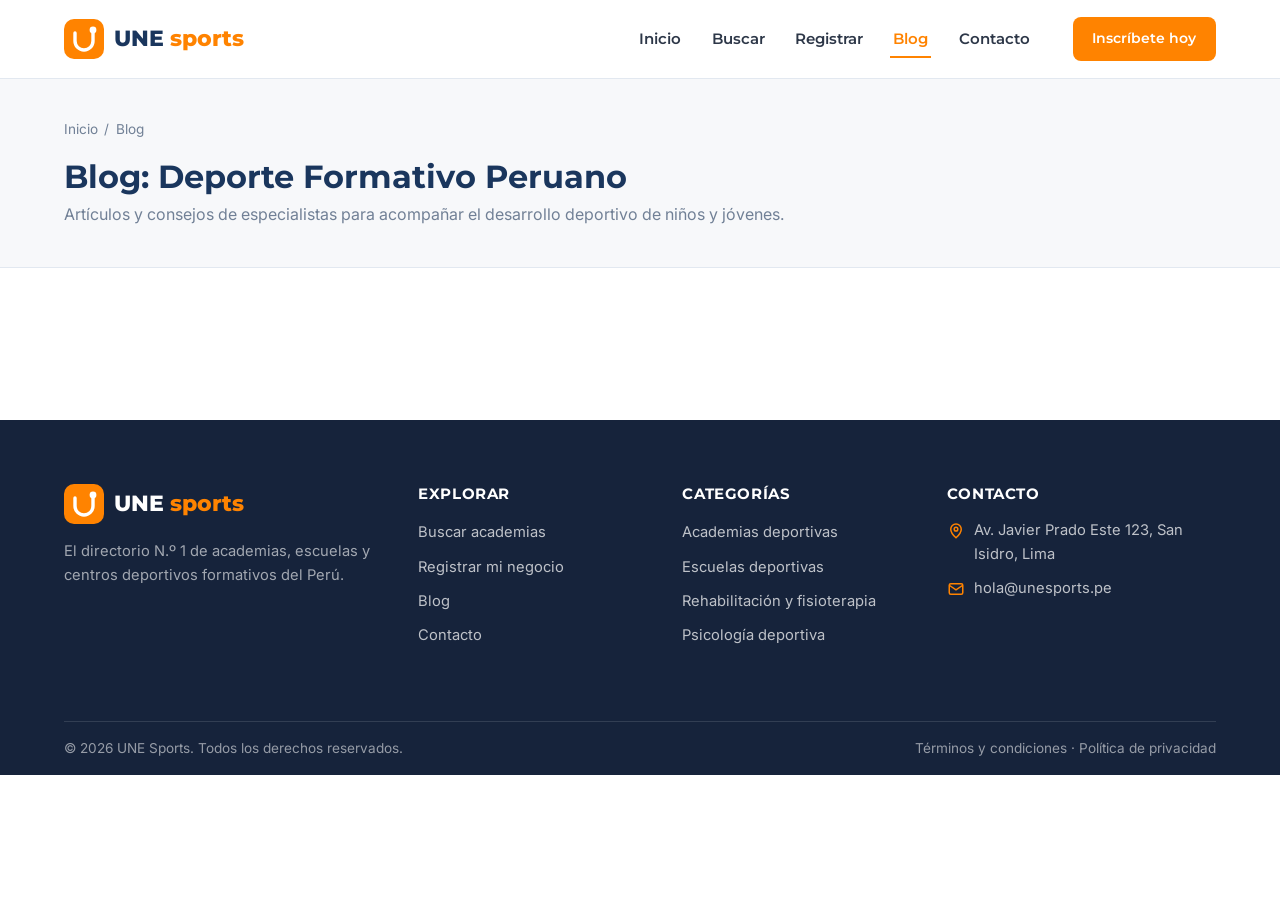
<file: blog.html>
<!DOCTYPE html>
<html lang="es-PE">
<head>
<meta charset="UTF-8">
<meta name="viewport" content="width=device-width, initial-scale=1.0">
<title>Blog | Deporte Formativo Peruano - UNE Sports</title>
<meta name="description" content="Artículos sobre deporte formativo, fútbol base, natación infantil, psicología deportiva, nutrición y prevención de lesiones para niños y jóvenes en el Perú.">
<link rel="canonical" href="https://www.unesports.pe/blog.html">
<link rel="icon" href="data:image/svg+xml,%3Csvg xmlns='http://www.w3.org/2000/svg' viewBox='0 0 40 40'%3E%3Crect width='40' height='40' rx='10' fill='%23FF8300'/%3E%3Cpath d='M11 14v8a9 9 0 0018 0v-8' stroke='%23fff' stroke-width='3.4' fill='none' stroke-linecap='round'/%3E%3Ccircle cx='29' cy='11' r='3.4' fill='%23fff'/%3E%3C/svg%3E">
<link rel="preconnect" href="https://fonts.googleapis.com">
<link rel="preconnect" href="https://fonts.gstatic.com" crossorigin>
<link href="https://fonts.googleapis.com/css2?family=Montserrat:wght@600;700;800&family=Inter:wght@400;500;600;700&display=swap" rel="stylesheet">
<link rel="stylesheet" href="css/style.css">
</head>
<body>
<a class="skip-link" href="#main">Saltar al contenido</a>

<header class="site-header">
  <div class="container">
    <a href="index.html" class="logo" aria-label="UNE Sports - Inicio">
      <svg viewBox="0 0 40 40" aria-hidden="true"><rect width="40" height="40" rx="10" fill="#FF8300"/><path d="M11 14v8a9 9 0 0018 0v-8" stroke="#fff" stroke-width="3.4" fill="none" stroke-linecap="round"/><circle cx="29" cy="11" r="3.4" fill="#fff"/></svg>
      <span class="logo-text">UNE <span>sports</span></span>
    </a>
    <nav class="main-nav" data-main-nav>
      <ul class="nav-links">
        <li><a href="index.html">Inicio</a></li>
        <li><a href="buscar.html">Buscar</a></li>
        <li><a href="registrar.html">Registrar</a></li>
        <li><a href="blog.html" class="is-active">Blog</a></li>
        <li><a href="contacto.html">Contacto</a></li>
      </ul>
      <div class="header-actions">
        <a href="registrar.html" class="btn btn-primary btn-sm">Inscríbete hoy</a>
      </div>
    </nav>
    <button class="nav-toggle" data-nav-toggle aria-label="Abrir menú" aria-expanded="false">
      <svg viewBox="0 0 24 24" fill="none" stroke="currentColor" stroke-width="2"><path d="M4 7h16M4 12h16M4 17h16"/></svg>
    </button>
  </div>
</header>

<main id="main">
  <div class="page-banner">
    <div class="container">
      <nav class="breadcrumb" aria-label="Ruta de navegación"><a href="index.html">Inicio</a><span>/</span><span>Blog</span></nav>
      <h1>Blog: Deporte Formativo Peruano</h1>
      <p>Artículos y consejos de especialistas para acompañar el desarrollo deportivo de niños y jóvenes.</p>
    </div>
  </div>

  <section>
    <div class="container">
      <div id="blogFeatured"></div>

      <div class="results-toolbar">
        <div class="toolbar-right" id="categoryTabs" style="flex-wrap:wrap;"></div>
      </div>

      <div class="grid grid-3" id="blogList"></div>
    </div>
  </section>
</main>

<footer class="site-footer">
  <div class="container">
    <div class="footer-grid">
      <div>
        <a href="index.html" class="logo" style="margin-bottom:1rem">
          <svg viewBox="0 0 40 40" aria-hidden="true"><rect width="40" height="40" rx="10" fill="#FF8300"/><path d="M11 14v8a9 9 0 0018 0v-8" stroke="#fff" stroke-width="3.4" fill="none" stroke-linecap="round"/><circle cx="29" cy="11" r="3.4" fill="#fff"/></svg>
          <span class="logo-text">UNE <span>sports</span></span>
        </a>
        <p>El directorio N.º 1 de academias, escuelas y centros deportivos formativos del Perú.</p>
      </div>
      <div>
        <h4>Explorar</h4>
        <ul class="footer-links">
          <li><a href="buscar.html">Buscar academias</a></li>
          <li><a href="registrar.html">Registrar mi negocio</a></li>
          <li><a href="blog.html">Blog</a></li>
          <li><a href="contacto.html">Contacto</a></li>
        </ul>
      </div>
      <div>
        <h4>Categorías</h4>
        <ul class="footer-links">
          <li><a href="buscar.html?tipo=academia-deportiva">Academias deportivas</a></li>
          <li><a href="buscar.html?tipo=escuela-deportiva">Escuelas deportivas</a></li>
          <li><a href="buscar.html?tipo=rehabilitacion-fisioterapia">Rehabilitación y fisioterapia</a></li>
          <li><a href="buscar.html?tipo=psicologia-deportiva">Psicología deportiva</a></li>
        </ul>
      </div>
      <div>
        <h4>Contacto</h4>
        <ul class="footer-contact">
          <li><svg viewBox="0 0 24 24" fill="none" stroke="currentColor" stroke-width="2"><path d="M12 21s7-6.3 7-11.5A7 7 0 105 9.5C5 14.7 12 21 12 21z"/><circle cx="12" cy="9.5" r="2.4"/></svg>Av. Javier Prado Este 123, San Isidro, Lima</li>
          <li><svg viewBox="0 0 24 24" fill="none" stroke="currentColor" stroke-width="2"><rect x="3" y="5" width="18" height="14" rx="2"/><path d="M3 7l9 6 9-6"/></svg>hola@unesports.pe</li>
        </ul>
      </div>
    </div>
    <div class="footer-bottom">
      <span>© <span data-current-year></span> UNE Sports. Todos los derechos reservados.</span>
      <span><a href="#">Términos y condiciones</a> · <a href="#">Política de privacidad</a></span>
    </div>
  </div>
</footer>

<script src="js/main.js"></script>
<script src="js/blog.js"></script>
</body>
</html>
</file>
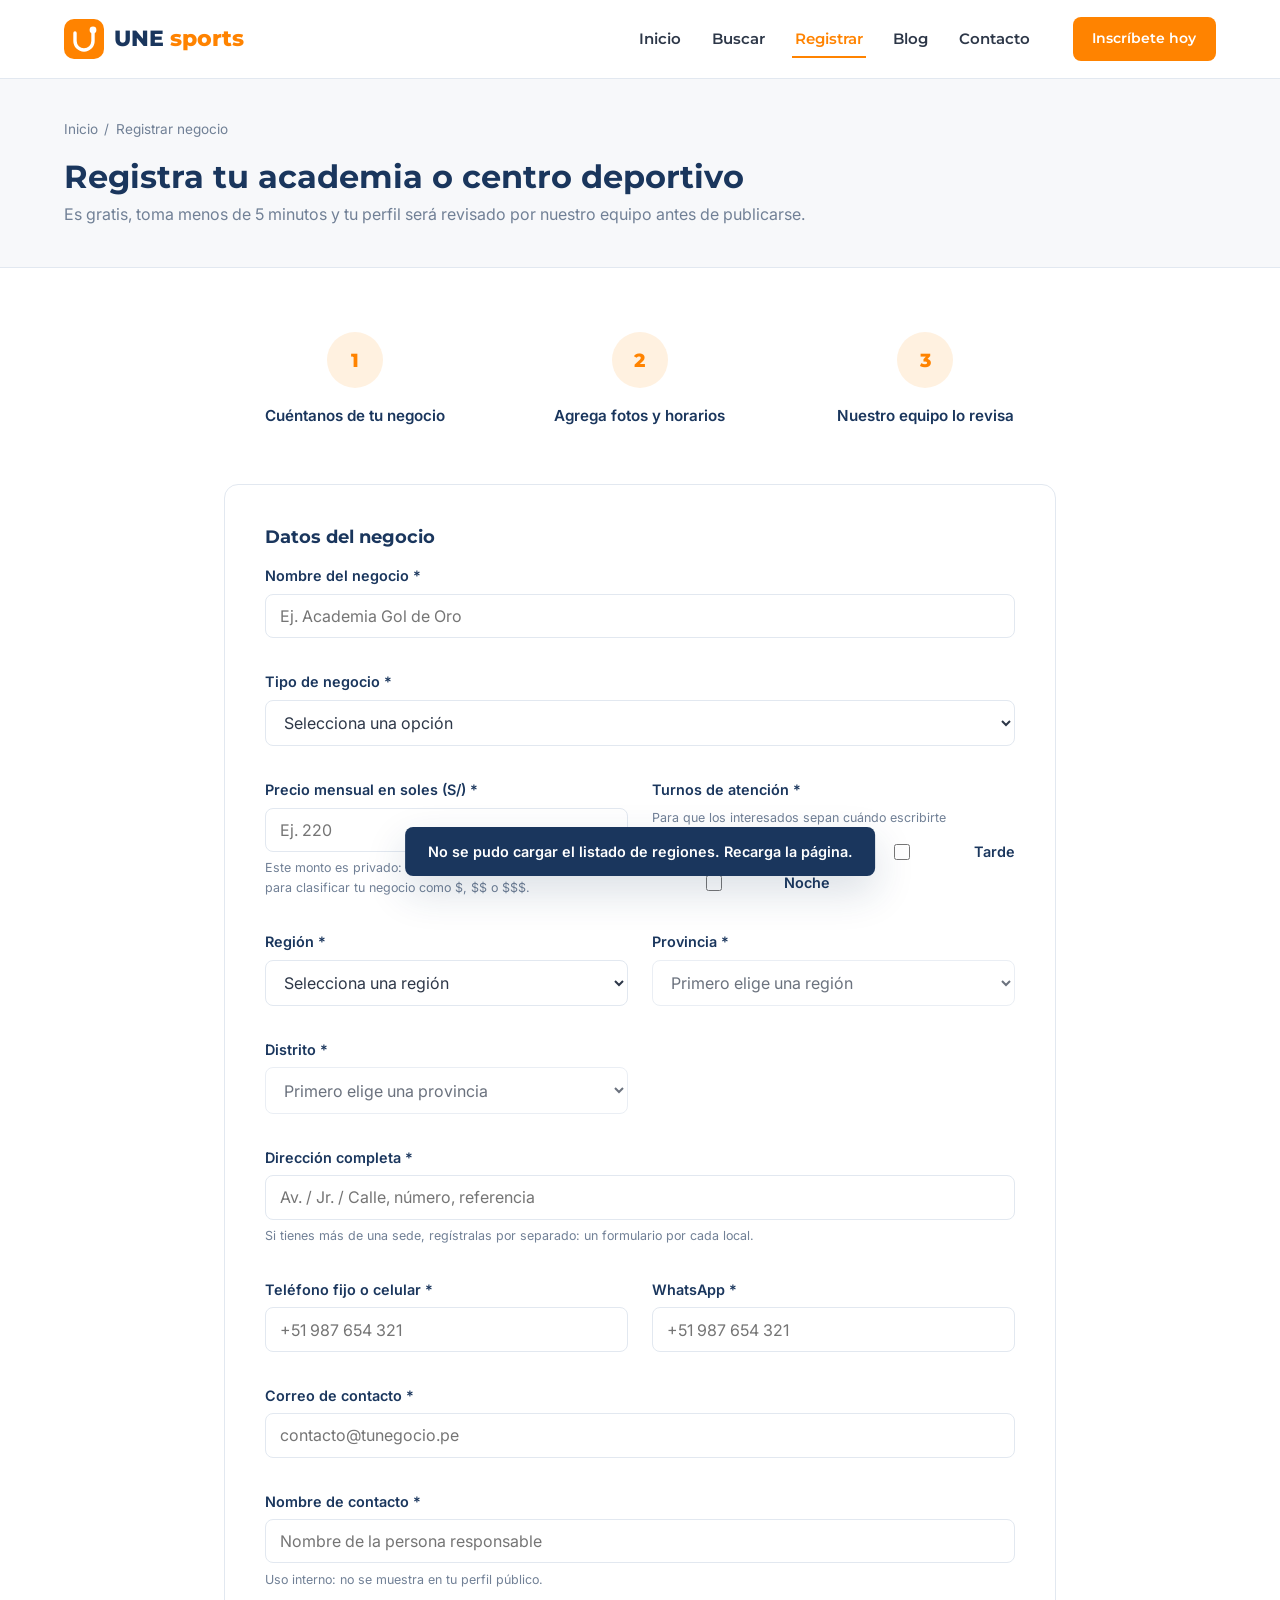
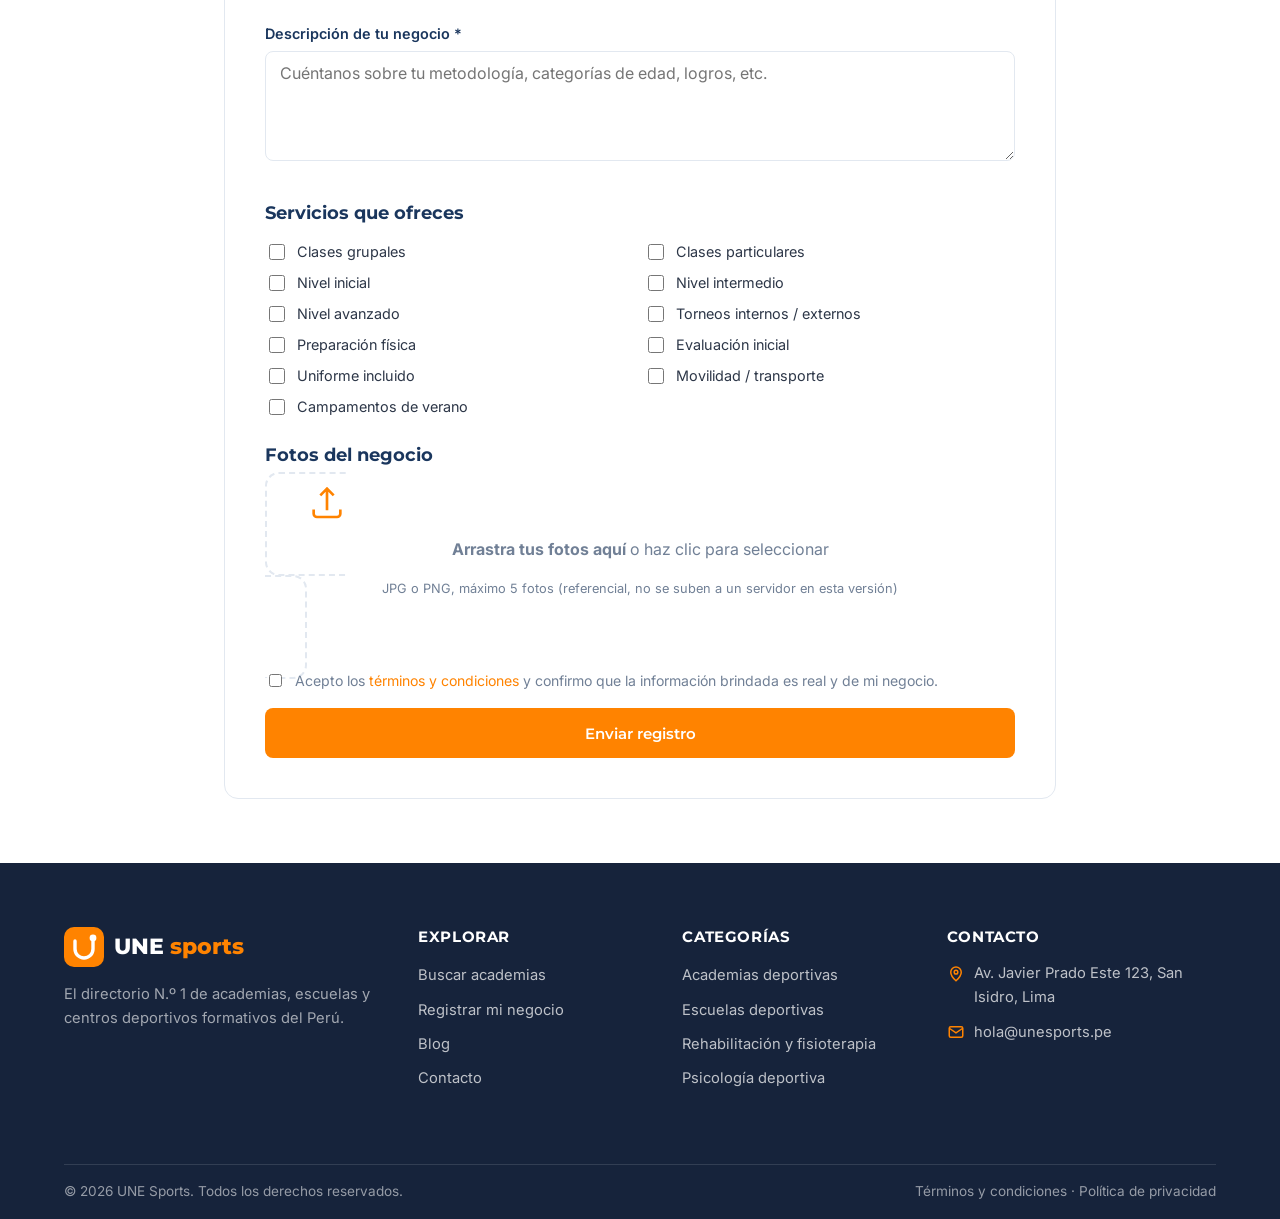
<file: registrar.html>
<!DOCTYPE html>
<html lang="es-PE">
<head>
<meta charset="UTF-8">
<meta name="viewport" content="width=device-width, initial-scale=1.0">
<title>Registrar mi negocio | UNE Sports</title>
<meta name="description" content="Registra gratis tu academia, escuela o centro deportivo formativo en el directorio UNE Sports y llega a miles de familias en todo el Perú.">
<link rel="canonical" href="https://www.unesports.pe/registrar.html">
<link rel="icon" href="data:image/svg+xml,%3Csvg xmlns='http://www.w3.org/2000/svg' viewBox='0 0 40 40'%3E%3Crect width='40' height='40' rx='10' fill='%23FF8300'/%3E%3Cpath d='M11 14v8a9 9 0 0018 0v-8' stroke='%23fff' stroke-width='3.4' fill='none' stroke-linecap='round'/%3E%3Ccircle cx='29' cy='11' r='3.4' fill='%23fff'/%3E%3C/svg%3E">
<link rel="preconnect" href="https://fonts.googleapis.com">
<link rel="preconnect" href="https://fonts.gstatic.com" crossorigin>
<link href="https://fonts.googleapis.com/css2?family=Montserrat:wght@600;700;800&family=Inter:wght@400;500;600;700&display=swap" rel="stylesheet">
<link rel="stylesheet" href="css/style.css">
</head>
<body>
<a class="skip-link" href="#main">Saltar al contenido</a>

<header class="site-header">
  <div class="container">
    <a href="index.html" class="logo" aria-label="UNE Sports - Inicio">
      <svg viewBox="0 0 40 40" aria-hidden="true"><rect width="40" height="40" rx="10" fill="#FF8300"/><path d="M11 14v8a9 9 0 0018 0v-8" stroke="#fff" stroke-width="3.4" fill="none" stroke-linecap="round"/><circle cx="29" cy="11" r="3.4" fill="#fff"/></svg>
      <span class="logo-text">UNE <span>sports</span></span>
    </a>
    <nav class="main-nav" data-main-nav>
      <ul class="nav-links">
        <li><a href="index.html">Inicio</a></li>
        <li><a href="buscar.html">Buscar</a></li>
        <li><a href="registrar.html" class="is-active">Registrar</a></li>
        <li><a href="blog.html">Blog</a></li>
        <li><a href="contacto.html">Contacto</a></li>
      </ul>
      <div class="header-actions">
        <a href="registrar.html" class="btn btn-primary btn-sm">Inscríbete hoy</a>
      </div>
    </nav>
    <button class="nav-toggle" data-nav-toggle aria-label="Abrir menú" aria-expanded="false">
      <svg viewBox="0 0 24 24" fill="none" stroke="currentColor" stroke-width="2"><path d="M4 7h16M4 12h16M4 17h16"/></svg>
    </button>
  </div>
</header>

<main id="main">
  <div class="page-banner">
    <div class="container">
      <nav class="breadcrumb" aria-label="Ruta de navegación"><a href="index.html">Inicio</a><span>/</span><span>Registrar negocio</span></nav>
      <h1>Registra tu academia o centro deportivo</h1>
      <p>Es gratis, toma menos de 5 minutos y tu perfil será revisado por nuestro equipo antes de publicarse.</p>
    </div>
  </div>

  <section>
    <div class="container" style="max-width: 880px;">
      <div class="grid grid-3" style="margin-bottom: var(--space-lg);">
        <div class="step"><div class="step-icon" style="width:56px;height:56px;font-size:1.2rem;">1</div><p style="font-weight:600; color:var(--color-secondary);">Cuéntanos de tu negocio</p></div>
        <div class="step"><div class="step-icon" style="width:56px;height:56px;font-size:1.2rem;">2</div><p style="font-weight:600; color:var(--color-secondary);">Agrega fotos y horarios</p></div>
        <div class="step"><div class="step-icon" style="width:56px;height:56px;font-size:1.2rem;">3</div><p style="font-weight:600; color:var(--color-secondary);">Nuestro equipo lo revisa</p></div>
      </div>

      <div class="form-card">
        <form id="registroForm" novalidate>
          <h2 style="font-size:1.15rem;">Datos del negocio</h2>
          <div class="form-grid">
            <div class="form-field full">
              <label for="nombreNegocio">Nombre del negocio *</label>
              <input type="text" id="nombreNegocio" required placeholder="Ej. Academia Gol de Oro">
              <span class="form-error">Ingresa el nombre de tu negocio.</span>
            </div>
            <div class="form-field full">
              <label for="tipoNegocio">Tipo de negocio *</label>
              <select id="tipoNegocio" class="select-field" required>
                <option value="">Selecciona una opción</option>
                <option>Academia Deportiva</option>
                <option>Escuela Deportiva</option>
                <option>Centros de Rehabilitación y Fisioterapia Deportiva</option>
                <option>Clínicas de Medicina Deportiva Pediátrica</option>
                <option>Centros de Nutrición y Dietética Deportiva</option>
                <option>Laboratorios de Biomecánica Deportiva</option>
                <option>Centros de Psicología Deportiva</option>
                <option>Consultoras de Coaching Deportivo y Liderazgo</option>
                <option>Organizaciones de Intervención Familiar</option>
                <option>Centros de Tutoría y Nivelación Académica</option>
                <option>Agencias de Safeguarding (Protección Infantil en el Deporte)</option>
                <option>ONGs de Desarrollo a través del Deporte</option>
                <option>Estudios de Derecho Deportivo</option>
                <option>Otro</option>
              </select>
              <span class="form-error">Selecciona el tipo de negocio.</span>
            </div>

            <div class="form-field full" id="deporteWrap" style="display:none;">
              <label>Disciplina deportiva * <span class="hint">(elige hasta 5 — <span id="deporteContador">0</span>/5)</span></label>
              <div id="deporteGrupos"></div>
              <span class="form-error" id="deporteError">Selecciona al menos una disciplina (máximo 5).</span>
            </div>

            <div class="form-field">
              <label for="precioSoles">Precio mensual en soles (S/) *</label>
              <input type="number" id="precioSoles" min="1" step="1" required placeholder="Ej. 220">
              <span class="hint">Este monto es privado: no se muestra al público, solo se usa para clasificar tu negocio como $, $$ o $$$.</span>
              <span class="form-error">Ingresa un precio válido en soles.</span>
            </div>
            <div class="form-field">
              <label>Turnos de atención *</label>
              <span class="hint">Para que los interesados sepan cuándo escribirte</span>
              <div class="checkbox-grid" id="turnosCheckbox" style="margin-top:0.4rem;">
                <label class="checkbox-row"><input type="checkbox" name="turno" value="Mañana"><span>Mañana</span></label>
                <label class="checkbox-row"><input type="checkbox" name="turno" value="Tarde"><span>Tarde</span></label>
                <label class="checkbox-row"><input type="checkbox" name="turno" value="Noche"><span>Noche</span></label>
              </div>
              <span class="form-error" id="turnosError">Selecciona al menos un turno.</span>
            </div>

            <div class="form-field">
              <label for="region">Región *</label>
              <select id="region" class="select-field" required>
                <option value="">Selecciona una región</option>
              </select>
              <span class="form-error">Selecciona la región.</span>
            </div>
            <div class="form-field">
              <label for="provincia">Provincia *</label>
              <select id="provincia" class="select-field" required disabled>
                <option value="">Primero elige una región</option>
              </select>
              <span class="form-error">Selecciona la provincia.</span>
            </div>
            <div class="form-field">
              <label for="distrito">Distrito *</label>
              <select id="distrito" class="select-field" required disabled>
                <option value="">Primero elige una provincia</option>
              </select>
              <span class="form-error">Selecciona el distrito.</span>
            </div>
            <div class="form-field full">
              <label for="direccion">Dirección completa *</label>
              <input type="text" id="direccion" required placeholder="Av. / Jr. / Calle, número, referencia">
              <span class="hint">Si tienes más de una sede, regístralas por separado: un formulario por cada local.</span>
              <span class="form-error">Ingresa la dirección.</span>
            </div>

            <div class="form-field">
              <label for="telefono">Teléfono fijo o celular *</label>
              <input type="tel" id="telefono" required placeholder="+51 987 654 321">
              <span class="form-error">Ingresa un teléfono válido.</span>
            </div>
            <div class="form-field">
              <label for="whatsapp">WhatsApp *</label>
              <input type="tel" id="whatsapp" required placeholder="+51 987 654 321">
              <span class="form-error">Ingresa un número de WhatsApp válido.</span>
            </div>
            <div class="form-field full">
              <label for="email">Correo de contacto *</label>
              <input type="email" id="email" required placeholder="contacto@tunegocio.pe">
              <span class="form-error">Ingresa un correo válido.</span>
            </div>

            <div class="form-field full">
              <label for="contactoNombre">Nombre de contacto *</label>
              <input type="text" id="contactoNombre" required placeholder="Nombre de la persona responsable">
              <span class="hint">Uso interno: no se muestra en tu perfil público.</span>
              <span class="form-error">Ingresa el nombre de contacto.</span>
            </div>

            <div class="form-field full">
              <label for="descripcion">Descripción de tu negocio *</label>
              <textarea id="descripcion" required placeholder="Cuéntanos sobre tu metodología, categorías de edad, logros, etc."></textarea>
              <span class="form-error">Agrega una breve descripción.</span>
            </div>
          </div>

          <h2 style="font-size:1.15rem; margin-top: var(--space-md);">Servicios que ofreces</h2>
          <div class="checkbox-grid" id="serviciosCheckbox">
            <label class="checkbox-row"><input type="checkbox" value="Clases grupales"><span>Clases grupales</span></label>
            <label class="checkbox-row"><input type="checkbox" value="Clases particulares"><span>Clases particulares</span></label>
            <label class="checkbox-row"><input type="checkbox" value="Nivel inicial"><span>Nivel inicial</span></label>
            <label class="checkbox-row"><input type="checkbox" value="Nivel intermedio"><span>Nivel intermedio</span></label>
            <label class="checkbox-row"><input type="checkbox" value="Nivel avanzado"><span>Nivel avanzado</span></label>
            <label class="checkbox-row"><input type="checkbox" value="Torneos internos / externos"><span>Torneos internos / externos</span></label>
            <label class="checkbox-row"><input type="checkbox" value="Preparación física"><span>Preparación física</span></label>
            <label class="checkbox-row"><input type="checkbox" value="Evaluación inicial"><span>Evaluación inicial</span></label>
            <label class="checkbox-row"><input type="checkbox" value="Uniforme incluido"><span>Uniforme incluido</span></label>
            <label class="checkbox-row"><input type="checkbox" value="Movilidad / transporte"><span>Movilidad / transporte</span></label>
            <label class="checkbox-row"><input type="checkbox" value="Campamentos de verano"><span>Campamentos de verano</span></label>
          </div>

          <h2 style="font-size:1.15rem; margin-top: var(--space-md);">Fotos del negocio</h2>
          <label class="upload-box" for="fotosInput" id="uploadBox">
            <svg viewBox="0 0 24 24" fill="none" stroke="currentColor" stroke-width="1.6"><path d="M4 16.5V19a2 2 0 002 2h12a2 2 0 002-2v-2.5M16 8l-4-4-4 4M12 4v13"/></svg>
            <p><strong>Arrastra tus fotos aquí</strong> o haz clic para seleccionar</p>
            <p style="font-size:0.8rem;">JPG o PNG, máximo 5 fotos (referencial, no se suben a un servidor en esta versión)</p>
            <input type="file" id="fotosInput" accept="image/*" multiple style="display:none;">
          </label>
          <div class="upload-preview" id="uploadPreview"></div>

          <label class="terms-row">
            <input type="checkbox" id="terminos" required>
            <span>Acepto los <a href="#" style="color:var(--color-primary);">términos y condiciones</a> y confirmo que la información brindada es real y de mi negocio.</span>
          </label>

          <button type="submit" class="btn btn-primary btn-block" id="submitBtn">Enviar registro</button>
        </form>

        <div class="form-success" id="formSuccess">
          <svg viewBox="0 0 24 24" fill="none" stroke="currentColor" stroke-width="1.6"><path d="M9 11l3 3L22 4"/><path d="M21 12v7a2 2 0 01-2 2H5a2 2 0 01-2-2V5a2 2 0 012-2h11"/></svg>
          <h2>¡Gracias por registrar tu negocio!</h2>
          <p>Tu solicitud fue recibida. Nuestro equipo la revisará en un plazo máximo de 48 horas y te contactará para publicar tu perfil en UNE Sports.</p>
          <a href="index.html" class="btn btn-outline">Volver al inicio</a>
        </div>
      </div>
    </div>
  </section>
</main>

<footer class="site-footer">
  <div class="container">
    <div class="footer-grid">
      <div>
        <a href="index.html" class="logo" style="margin-bottom:1rem">
          <svg viewBox="0 0 40 40" aria-hidden="true"><rect width="40" height="40" rx="10" fill="#FF8300"/><path d="M11 14v8a9 9 0 0018 0v-8" stroke="#fff" stroke-width="3.4" fill="none" stroke-linecap="round"/><circle cx="29" cy="11" r="3.4" fill="#fff"/></svg>
          <span class="logo-text">UNE <span>sports</span></span>
        </a>
        <p>El directorio N.º 1 de academias, escuelas y centros deportivos formativos del Perú.</p>
      </div>
      <div>
        <h4>Explorar</h4>
        <ul class="footer-links">
          <li><a href="buscar.html">Buscar academias</a></li>
          <li><a href="registrar.html">Registrar mi negocio</a></li>
          <li><a href="blog.html">Blog</a></li>
          <li><a href="contacto.html">Contacto</a></li>
        </ul>
      </div>
      <div>
        <h4>Categorías</h4>
        <ul class="footer-links">
          <li><a href="buscar.html?tipo=academia-deportiva">Academias deportivas</a></li>
          <li><a href="buscar.html?tipo=escuela-deportiva">Escuelas deportivas</a></li>
          <li><a href="buscar.html?tipo=rehabilitacion-fisioterapia">Rehabilitación y fisioterapia</a></li>
          <li><a href="buscar.html?tipo=psicologia-deportiva">Psicología deportiva</a></li>
        </ul>
      </div>
      <div>
        <h4>Contacto</h4>
        <ul class="footer-contact">
          <li><svg viewBox="0 0 24 24" fill="none" stroke="currentColor" stroke-width="2"><path d="M12 21s7-6.3 7-11.5A7 7 0 105 9.5C5 14.7 12 21 12 21z"/><circle cx="12" cy="9.5" r="2.4"/></svg>Av. Javier Prado Este 123, San Isidro, Lima</li>
          <li><svg viewBox="0 0 24 24" fill="none" stroke="currentColor" stroke-width="2"><rect x="3" y="5" width="18" height="14" rx="2"/><path d="M3 7l9 6 9-6"/></svg>hola@unesports.pe</li>
        </ul>
      </div>
    </div>
    <div class="footer-bottom">
      <span>© <span data-current-year></span> UNE Sports. Todos los derechos reservados.</span>
      <span><a href="#">Términos y condiciones</a> · <a href="#">Política de privacidad</a></span>
    </div>
  </div>
</footer>

<script src="js/main.js"></script>
<script src="js/registrar.js"></script>
</body>
</html>
</file>
<file: css/style.css>
/* ==========================================================================
   UNE Sports — Hoja de estilos principal
   Directorio de academias, escuelas y centros deportivos formativos del Perú
   ========================================================================== */

:root {
  /* Paleta de marca */
  --color-primary: #FF8300;
  --color-primary-dark: #E07300;
  --color-primary-light: #FFF1E0;
  --color-secondary: #1A365D;
  --color-secondary-light: #2C5282;
  --color-carbon: #2D3748;
  --color-text: #2D3748;
  --color-text-light: #718096;
  --color-bg: #FFFFFF;
  --color-bg-alt: #F7F8FA;
  --color-bg-dark: #16233B;
  --color-border: #E2E8F0;
  --color-star: #FFB800;
  --color-success: #2F855A;
  --color-success-bg: #F0FFF4;
  --color-danger: #E53E3E;

  /* Tipografía */
  --font-heading: 'Montserrat', 'Segoe UI', sans-serif;
  --font-body: 'Inter', 'Segoe UI', sans-serif;

  /* Espaciado */
  --space-xs: 0.5rem;
  --space-sm: 1rem;
  --space-md: 1.5rem;
  --space-lg: 2.5rem;
  --space-xl: 4rem;

  /* Bordes / sombras */
  --radius-sm: 8px;
  --radius-md: 14px;
  --radius-lg: 22px;
  --shadow-sm: 0 1px 3px rgba(26, 54, 93, 0.08);
  --shadow-md: 0 8px 24px rgba(26, 54, 93, 0.10);
  --shadow-lg: 0 16px 40px rgba(26, 54, 93, 0.16);

  --container-width: 1200px;
}

/* ---------- Reset ---------- */
*, *::before, *::after { box-sizing: border-box; }
html { scroll-behavior: smooth; }
body {
  margin: 0;
  font-family: var(--font-body);
  color: var(--color-text);
  background: var(--color-bg);
  line-height: 1.6;
  -webkit-font-smoothing: antialiased;
}
img { max-width: 100%; display: block; }
a { color: inherit; text-decoration: none; }
ul { list-style: none; margin: 0; padding: 0; }
button { font-family: inherit; cursor: pointer; }
input, select, textarea, button { font-family: inherit; font-size: 1rem; }
h1, h2, h3, h4 {
  font-family: var(--font-heading);
  color: var(--color-secondary);
  line-height: 1.25;
  margin: 0 0 var(--space-sm);
  font-weight: 700;
}
p { margin: 0 0 var(--space-sm); }
.container {
  width: 100%;
  max-width: var(--container-width);
  margin: 0 auto;
  padding: 0 var(--space-md);
}
section { padding: var(--space-xl) 0; }
.section-alt { background: var(--color-bg-alt); }

/* ---------- Utilidades ---------- */
.text-center { text-align: center; }
.visually-hidden {
  position: absolute; width: 1px; height: 1px; overflow: hidden;
  clip: rect(0,0,0,0); white-space: nowrap; border: 0; padding: 0; margin: -1px;
}
.skip-link {
  position: absolute; left: -999px; top: 0; background: var(--color-secondary);
  color: #fff; padding: 0.75rem 1.25rem; z-index: 1000; border-radius: 0 0 8px 0;
}
.skip-link:focus { left: 0; }

.eyebrow {
  display: inline-flex; align-items: center; gap: 0.4rem;
  font-family: var(--font-heading); font-weight: 700; font-size: 0.78rem;
  letter-spacing: 0.08em; text-transform: uppercase; color: var(--color-primary);
  margin-bottom: var(--space-xs);
}
.section-head { max-width: 640px; margin: 0 auto var(--space-lg); text-align: center; }
.section-head p { color: var(--color-text-light); font-size: 1.05rem; }
.section-head--left { margin-left: 0; text-align: left; }

/* ---------- Botones ---------- */
.btn {
  display: inline-flex; align-items: center; justify-content: center; gap: 0.5rem;
  font-family: var(--font-heading); font-weight: 600; font-size: 0.95rem;
  padding: 0.85rem 1.6rem; border-radius: var(--radius-sm); border: 2px solid transparent;
  transition: transform 0.15s ease, box-shadow 0.15s ease, background-color 0.15s ease, color 0.15s ease;
  white-space: nowrap;
}
.btn svg { width: 1.1em; height: 1.1em; flex-shrink: 0; }
.btn-primary { background: var(--color-primary); color: #fff; }
.btn-primary:hover { background: var(--color-primary-dark); transform: translateY(-2px); box-shadow: var(--shadow-md); }
.btn-outline { background: transparent; color: var(--color-secondary); border-color: var(--color-secondary); }
.btn-outline:hover { background: var(--color-secondary); color: #fff; transform: translateY(-2px); }
.btn-ghost { background: transparent; color: var(--color-carbon); border-color: var(--color-border); }
.btn-ghost:hover { border-color: var(--color-primary); color: var(--color-primary); }
.btn-block { width: 100%; }
.btn-sm { padding: 0.55rem 1.1rem; font-size: 0.85rem; }
.btn-whatsapp { background: #25D366; color: #fff; }
.btn-whatsapp:hover { background: #1EBE59; transform: translateY(-2px); }
.btn[disabled] { opacity: 0.55; cursor: not-allowed; transform: none !important; }

/* ---------- Header ---------- */
.site-header {
  background: #fff; border-bottom: 1px solid var(--color-border);
  position: sticky; top: 0; z-index: 500;
}
.site-header .container {
  display: flex; align-items: center; justify-content: space-between;
  height: 78px;
}
.logo { display: flex; align-items: center; gap: 0.6rem; flex-shrink: 0; }
.logo svg { width: 40px; height: 40px; }
.logo-text { font-family: var(--font-heading); font-weight: 800; font-size: 1.35rem; color: var(--color-secondary); line-height: 1; }
.logo-text span { color: var(--color-primary); }

.main-nav { display: flex; align-items: center; gap: var(--space-lg); }
.nav-links { display: flex; gap: var(--space-md); align-items: center; }
.nav-links a {
  font-family: var(--font-heading); font-weight: 600; font-size: 0.95rem;
  color: var(--color-carbon); padding: 0.5rem 0.2rem; position: relative;
  transition: color 0.15s ease;
}
.nav-links a::after {
  content: ""; position: absolute; left: 0; bottom: -2px; height: 2px; width: 0;
  background: var(--color-primary); transition: width 0.2s ease;
}
.nav-links a:hover, .nav-links a.is-active { color: var(--color-primary); }
.nav-links a:hover::after, .nav-links a.is-active::after { width: 100%; }
.header-actions { display: flex; align-items: center; gap: 0.75rem; }
.nav-toggle {
  display: none; background: none; border: none; padding: 0.4rem;
  color: var(--color-secondary);
}
.nav-toggle svg { width: 28px; height: 28px; }

@media (max-width: 900px) {
  .nav-toggle { display: inline-flex; }
  .main-nav {
    position: fixed; inset: 78px 0 0 0; background: #fff; flex-direction: column;
    align-items: stretch; padding: var(--space-md); gap: var(--space-md);
    transform: translateX(100%); transition: transform 0.25s ease; overflow-y: auto;
  }
  .main-nav.is-open { transform: translateX(0); }
  .nav-links { flex-direction: column; align-items: stretch; gap: 0; }
  .nav-links a { padding: 0.9rem 0.2rem; border-bottom: 1px solid var(--color-border); }
  .header-actions { flex-direction: column; align-items: stretch; }
}

/* ---------- Hero / banner ---------- */
.hero {
  background:
    linear-gradient(120deg, rgba(26,54,93,0.94) 0%, rgba(26,54,93,0.86) 55%, rgba(255,131,0,0.55) 100%),
    repeating-linear-gradient(135deg, rgba(255,255,255,0.04) 0 2px, transparent 2px 40px);
  color: #fff; padding: var(--space-xl) 0 calc(var(--space-xl) + 2rem);
  position: relative; overflow: hidden;
}
.hero .container { position: relative; z-index: 2; }
.hero-badge {
  display: inline-flex; align-items: center; gap: 0.5rem; background: rgba(255,255,255,0.12);
  border: 1px solid rgba(255,255,255,0.25); padding: 0.4rem 0.9rem; border-radius: 999px;
  font-size: 0.85rem; font-weight: 600; margin-bottom: var(--space-sm);
}
.hero h1 {
  color: #fff; font-size: clamp(2rem, 5vw, 3.2rem); max-width: 780px; margin-bottom: var(--space-sm);
}
.hero h1 em { font-style: normal; color: var(--color-primary); }
.hero-sub { font-size: 1.15rem; color: rgba(255,255,255,0.86); max-width: 620px; margin-bottom: var(--space-lg); }

.search-bar {
  background: #fff; border-radius: var(--radius-md); padding: 0.6rem; box-shadow: var(--shadow-lg);
  display: flex; flex-wrap: wrap; gap: 0.5rem; max-width: 880px;
}
.search-bar .field {
  flex: 1 1 180px; display: flex; align-items: center; gap: 0.5rem;
  padding: 0.6rem 0.8rem; border-radius: var(--radius-sm);
}
.search-bar .field:not(:last-child) { border-right: 1px solid var(--color-border); }
.search-bar svg { width: 20px; height: 20px; color: var(--color-text-light); flex-shrink: 0; }
.search-bar input, .search-bar select {
  border: none; outline: none; width: 100%; color: var(--color-text); background: transparent;
}
.search-bar .btn { flex: 0 0 auto; }
@media (max-width: 760px) {
  .search-bar { flex-direction: column; }
  .search-bar .field:not(:last-child) { border-right: none; border-bottom: 1px solid var(--color-border); }
}

.hero-stats { display: flex; flex-wrap: wrap; gap: var(--space-lg); margin-top: var(--space-lg); }
.hero-stats .stat strong { display: block; font-family: var(--font-heading); font-size: 1.6rem; color: #fff; }
.hero-stats .stat span { color: rgba(255,255,255,0.75); font-size: 0.9rem; }

/* ---------- Tarjetas de negocio ---------- */
.grid { display: grid; gap: var(--space-md); }
.grid-3 { grid-template-columns: repeat(3, 1fr); }
.grid-4 { grid-template-columns: repeat(4, 1fr); }
@media (max-width: 980px) { .grid-3, .grid-4 { grid-template-columns: repeat(2, 1fr); } }
@media (max-width: 620px) { .grid-3, .grid-4 { grid-template-columns: 1fr; } }

.card {
  background: #fff; border: 1px solid var(--color-border); border-radius: var(--radius-md);
  overflow: hidden; transition: transform 0.2s ease, box-shadow 0.2s ease; display: flex; flex-direction: column;
}
.card:hover { transform: translateY(-4px); box-shadow: var(--shadow-md); }
.card-media { position: relative; aspect-ratio: 4 / 3; overflow: hidden; background: var(--color-bg-alt); }
.card-media img { width: 100%; height: 100%; object-fit: cover; }
.card-badge {
  position: absolute; top: 0.75rem; left: 0.75rem; background: var(--color-primary); color: #fff;
  font-size: 0.72rem; font-weight: 700; text-transform: uppercase; letter-spacing: 0.04em;
  padding: 0.3rem 0.65rem; border-radius: 999px;
}
.card-fav {
  position: absolute; top: 0.75rem; right: 0.75rem; width: 34px; height: 34px; border-radius: 50%;
  background: rgba(255,255,255,0.9); display: flex; align-items: center; justify-content: center; border: none;
  color: var(--color-secondary);
}
.card-body { padding: var(--space-sm) var(--space-md) var(--space-md); flex: 1; display: flex; flex-direction: column; }
.card-type { font-size: 0.78rem; font-weight: 700; color: var(--color-primary); text-transform: uppercase; letter-spacing: 0.04em; margin-bottom: 0.3rem; }
.card-title { font-size: 1.1rem; margin-bottom: 0.3rem; }
.card-title a { color: var(--color-secondary); }
.card-title a:hover { color: var(--color-primary); }
.card-location {
  display: flex; align-items: center; gap: 0.35rem; color: var(--color-text-light); font-size: 0.88rem; margin-bottom: 0.6rem;
}
.card-location svg { width: 15px; height: 15px; flex-shrink: 0; }
.rating { display: flex; align-items: center; gap: 0.35rem; font-size: 0.88rem; }
.stars { display: inline-flex; gap: 1px; color: var(--color-star); }
.stars svg { width: 15px; height: 15px; flex-shrink: 0; }
.rating .count { color: var(--color-text-light); }
.card-footer {
  margin-top: auto; padding-top: var(--space-sm); display: flex; align-items: center; justify-content: space-between;
  border-top: 1px solid var(--color-border); margin-top: var(--space-sm);
}
.card-price { font-weight: 700; color: var(--color-secondary); font-size: 0.92rem; }
.card-services { display: flex; flex-wrap: wrap; gap: 0.35rem; margin-bottom: 0.6rem; }
.tag {
  font-size: 0.74rem; background: var(--color-bg-alt); color: var(--color-text-light);
  padding: 0.22rem 0.55rem; border-radius: 999px; border: 1px solid var(--color-border);
}
.tag--primary { background: var(--color-primary-light); color: var(--color-primary-dark); border-color: transparent; }

/* ---------- Cómo funciona ---------- */
.steps { display: grid; grid-template-columns: repeat(3, 1fr); gap: var(--space-lg); counter-reset: step; }
@media (max-width: 760px) { .steps { grid-template-columns: 1fr; } }
.step { text-align: center; position: relative; }
.step-icon {
  width: 76px; height: 76px; border-radius: 50%; background: var(--color-primary-light); color: var(--color-primary);
  display: flex; align-items: center; justify-content: center; margin: 0 auto var(--space-sm); font-family: var(--font-heading);
  font-weight: 800; font-size: 1.6rem; position: relative;
}
.step-icon svg { width: 34px; height: 34px; }
.step h3 { font-size: 1.15rem; }
.step p { color: var(--color-text-light); font-size: 0.95rem; }

/* ---------- Regiones ---------- */
.region-card {
  position: relative; border-radius: var(--radius-md); overflow: hidden; aspect-ratio: 5/4;
  color: #fff; display: flex; align-items: flex-end; padding: var(--space-sm);
  background: linear-gradient(160deg, var(--color-secondary), var(--color-secondary-light));
}
.region-card::after {
  content: ""; position: absolute; inset: 0; background: linear-gradient(0deg, rgba(0,0,0,0.55), rgba(0,0,0,0) 65%);
}
.region-card-content { position: relative; z-index: 2; }
.region-card h3 { color: #fff; margin-bottom: 0.15rem; font-size: 1.1rem; }
.region-card span { font-size: 0.85rem; color: rgba(255,255,255,0.85); }
.region-card:hover { box-shadow: var(--shadow-lg); }

/* ---------- CTA banda ---------- */
.cta-band {
  background: linear-gradient(120deg, var(--color-secondary), #0F1F38);
  color: #fff; border-radius: var(--radius-lg); padding: var(--space-lg); text-align: center;
}
.cta-band h2 { color: #fff; }
.cta-band p { color: rgba(255,255,255,0.8); max-width: 560px; margin-left: auto; margin-right: auto; }
.cta-band .btn-actions { display: flex; gap: 0.75rem; justify-content: center; flex-wrap: wrap; margin-top: var(--space-sm); }

/* ---------- Footer ---------- */
.site-footer { background: var(--color-bg-dark); color: rgba(255,255,255,0.75); padding-top: var(--space-xl); }
.footer-grid { display: grid; grid-template-columns: 1.4fr 1fr 1fr 1.2fr; gap: var(--space-lg); padding-bottom: var(--space-lg); }
@media (max-width: 860px) { .footer-grid { grid-template-columns: 1fr 1fr; } }
@media (max-width: 560px) { .footer-grid { grid-template-columns: 1fr; } }
.site-footer h4 { color: #fff; font-size: 0.95rem; text-transform: uppercase; letter-spacing: 0.04em; margin-bottom: var(--space-sm); }
.site-footer .logo-text { color: #fff; }
.site-footer p { color: rgba(255,255,255,0.6); font-size: 0.92rem; }
.footer-links li { margin-bottom: 0.55rem; }
.footer-links a { color: rgba(255,255,255,0.72); font-size: 0.92rem; transition: color 0.15s ease; }
.footer-links a:hover { color: var(--color-primary); }
.footer-contact li { display: flex; gap: 0.55rem; margin-bottom: 0.7rem; font-size: 0.92rem; color: rgba(255,255,255,0.72); }
.footer-contact svg { width: 18px; height: 18px; flex-shrink: 0; margin-top: 0.15rem; color: var(--color-primary); }
.social-row { display: flex; gap: 0.6rem; margin-top: var(--space-sm); }
.social-row a {
  width: 38px; height: 38px; border-radius: 50%; border: 1px solid rgba(255,255,255,0.2);
  display: flex; align-items: center; justify-content: center; transition: background 0.15s ease, border-color 0.15s ease;
}
.social-row svg { width: 18px; height: 18px; }
.social-row a:hover { background: var(--color-primary); border-color: var(--color-primary); }
.newsletter-form { display: flex; gap: 0.5rem; margin-top: 0.5rem; }
.newsletter-form input {
  flex: 1; border-radius: var(--radius-sm); border: 1px solid rgba(255,255,255,0.2); background: rgba(255,255,255,0.06);
  color: #fff; padding: 0.65rem 0.8rem;
}
.newsletter-form input::placeholder { color: rgba(255,255,255,0.5); }
.footer-bottom {
  border-top: 1px solid rgba(255,255,255,0.12); padding: var(--space-sm) 0; margin-top: var(--space-md);
  display: flex; justify-content: space-between; flex-wrap: wrap; gap: 0.5rem; font-size: 0.85rem; color: rgba(255,255,255,0.55);
}
.footer-bottom a { color: rgba(255,255,255,0.55); }
.footer-bottom a:hover { color: var(--color-primary); }

/* ---------- Breadcrumb ---------- */
.breadcrumb { display: flex; flex-wrap: wrap; gap: 0.4rem; align-items: center; font-size: 0.85rem; color: var(--color-text-light); padding: var(--space-sm) 0; }
.breadcrumb a { color: var(--color-text-light); }
.breadcrumb a:hover { color: var(--color-primary); }
.page-banner { background: var(--color-bg-alt); border-bottom: 1px solid var(--color-border); padding: var(--space-md) 0 var(--space-lg); }
.page-banner h1 { margin-bottom: 0.3rem; }
.page-banner p { color: var(--color-text-light); margin: 0; }

/* ---------- Página de búsqueda ---------- */
.search-layout { display: grid; grid-template-columns: 280px 1fr; gap: var(--space-lg); align-items: flex-start; }
@media (max-width: 900px) { .search-layout { grid-template-columns: 1fr; } }

.filters-panel {
  background: #fff; border: 1px solid var(--color-border); border-radius: var(--radius-md);
  padding: var(--space-md); position: sticky; top: 96px;
}
.filters-panel h2 { font-size: 1.05rem; display: flex; justify-content: space-between; align-items: center; }
.filter-group { padding: var(--space-sm) 0; border-top: 1px solid var(--color-border); }
.filter-group:first-of-type { border-top: none; padding-top: var(--space-xs); }
.filter-group summary {
  font-family: var(--font-heading); font-weight: 700; font-size: 0.92rem; color: var(--color-secondary);
  cursor: pointer; display: flex; justify-content: space-between; align-items: center; list-style: none;
}
.filter-group summary::-webkit-details-marker { display: none; }
.filter-group summary::after { content: "+"; font-size: 1.2rem; color: var(--color-text-light); }
.filter-group[open] summary::after { content: "\2212"; }
.filter-options { margin-top: 0.7rem; display: flex; flex-direction: column; gap: 0.55rem; }
.checkbox-row { display: flex; align-items: center; gap: 0.55rem; font-size: 0.9rem; }
.checkbox-row input { width: 16px; height: 16px; accent-color: var(--color-primary); }
.price-options { display: flex; gap: 0.5rem; }
.price-options label {
  flex: 1; text-align: center; border: 1px solid var(--color-border); border-radius: var(--radius-sm);
  padding: 0.45rem 0; font-size: 0.85rem; cursor: pointer; font-weight: 600; color: var(--color-text-light);
}
.price-options input { display: none; }
.price-options input:checked + span { color: var(--color-primary); }
.price-options label:has(input:checked) { border-color: var(--color-primary); background: var(--color-primary-light); color: var(--color-primary-dark); }
.select-field, .text-field {
  width: 100%; padding: 0.6rem 0.75rem; border: 1px solid var(--color-border); border-radius: var(--radius-sm);
  background: #fff; color: var(--color-text);
}
.rating-filter { display: flex; flex-direction: column; gap: 0.4rem; }
.rating-filter label { display: flex; align-items: center; gap: 0.5rem; font-size: 0.88rem; cursor: pointer; }
.rating-filter input { accent-color: var(--color-primary); }

.results-toolbar {
  display: flex; align-items: center; justify-content: space-between; gap: var(--space-sm); flex-wrap: wrap;
  margin-bottom: var(--space-md);
}
.results-count { font-weight: 600; color: var(--color-secondary); }
.view-toggle { display: inline-flex; border: 1px solid var(--color-border); border-radius: var(--radius-sm); overflow: hidden; }
.view-toggle button {
  background: #fff; border: none; padding: 0.5rem 0.9rem; display: flex; align-items: center; gap: 0.4rem;
  font-size: 0.85rem; font-weight: 600; color: var(--color-text-light);
}
.view-toggle button.is-active { background: var(--color-secondary); color: #fff; }
.toolbar-right { display: flex; gap: 0.6rem; align-items: center; }

.results-list { display: flex; flex-direction: column; gap: var(--space-sm); }
.result-row {
  display: grid; grid-template-columns: 220px 1fr; gap: var(--space-md); background: #fff;
  border: 1px solid var(--color-border); border-radius: var(--radius-md); overflow: hidden;
  transition: box-shadow 0.2s ease, transform 0.2s ease;
}
.result-row:hover { box-shadow: var(--shadow-md); transform: translateY(-2px); }
.result-row .card-media { aspect-ratio: auto; height: 100%; min-height: 170px; }
.result-row .card-body { padding: var(--space-sm) var(--space-md) var(--space-sm) 0; }
@media (max-width: 640px) {
  .result-row { grid-template-columns: 1fr; }
  .result-row .card-media { aspect-ratio: 16/9; }
  .result-row .card-body { padding: var(--space-sm) var(--space-md) var(--space-md); }
}

.map-placeholder, .map-embed {
  width: 100%; border-radius: var(--radius-md); overflow: hidden; border: 1px solid var(--color-border);
}
#resultsMap { height: 560px; }
.results-map-wrap { position: sticky; top: 96px; }

.pagination { display: flex; justify-content: center; gap: 0.4rem; margin-top: var(--space-lg); }
.pagination button {
  min-width: 40px; height: 40px; border-radius: var(--radius-sm); border: 1px solid var(--color-border);
  background: #fff; font-weight: 600; color: var(--color-text);
}
.pagination button.is-active { background: var(--color-primary); border-color: var(--color-primary); color: #fff; }
.pagination button:disabled { opacity: 0.4; cursor: not-allowed; }

.empty-state { text-align: center; padding: var(--space-xl) var(--space-md); color: var(--color-text-light); }
.empty-state svg { width: 64px; height: 64px; color: var(--color-border); margin: 0 auto var(--space-sm); }

/* ---------- Perfil de negocio ---------- */
.profile-gallery { display: grid; grid-template-columns: 2fr 1fr 1fr; grid-template-rows: repeat(2, 160px); gap: 0.5rem; border-radius: var(--radius-md); overflow: hidden; }
.profile-gallery a { position: relative; overflow: hidden; display: block; }
.profile-gallery a:first-child { grid-row: span 2; }
.profile-gallery img { width: 100%; height: 100%; object-fit: cover; transition: transform 0.3s ease; }
.profile-gallery a:hover img { transform: scale(1.06); }
.gallery-more {
  position: absolute; inset: 0; background: rgba(26,54,93,0.65); color: #fff; display: flex;
  align-items: center; justify-content: center; font-weight: 700; font-family: var(--font-heading);
}
@media (max-width: 760px) {
  .profile-gallery { grid-template-columns: 1fr 1fr; grid-template-rows: repeat(3, 130px); }
  .profile-gallery a:first-child { grid-column: span 2; grid-row: auto; height: 220px; }
}

.profile-layout { display: grid; grid-template-columns: 1fr 340px; gap: var(--space-lg); align-items: start; margin-top: var(--space-lg); }
@media (max-width: 940px) { .profile-layout { grid-template-columns: 1fr; } }

.profile-header { display: flex; justify-content: space-between; gap: var(--space-md); flex-wrap: wrap; align-items: flex-start; margin-bottom: var(--space-sm); }
.profile-title h1 { margin-bottom: 0.4rem; font-size: 1.9rem; }
.profile-meta { display: flex; flex-wrap: wrap; gap: 1rem; color: var(--color-text-light); font-size: 0.92rem; }
.profile-meta span { display: flex; align-items: center; gap: 0.35rem; }
.profile-meta svg { width: 16px; height: 16px; }
.verified-badge { display: inline-flex; align-items: center; gap: 0.3rem; background: var(--color-success-bg); color: var(--color-success); padding: 0.25rem 0.6rem; border-radius: 999px; font-size: 0.78rem; font-weight: 700; }
.verified-badge svg { width: 14px; height: 14px; }

.profile-nav {
  display: flex; gap: var(--space-md); border-bottom: 1px solid var(--color-border); margin: var(--space-md) 0;
  overflow-x: auto;
}
.profile-nav a {
  padding: 0.7rem 0.1rem; font-weight: 600; color: var(--color-text-light); border-bottom: 2px solid transparent;
  white-space: nowrap; font-size: 0.92rem;
}
.profile-nav a:hover, .profile-nav a.is-active { color: var(--color-primary); border-color: var(--color-primary); }

.profile-section { padding: var(--space-md) 0; border-bottom: 1px solid var(--color-border); }
.profile-section h2 { font-size: 1.25rem; }
.services-grid { display: grid; grid-template-columns: repeat(2, 1fr); gap: 0.7rem; }
@media (max-width: 500px) { .services-grid { grid-template-columns: 1fr; } }
.service-item { display: flex; align-items: center; gap: 0.6rem; padding: 0.7rem 0.9rem; background: var(--color-bg-alt); border-radius: var(--radius-sm); font-size: 0.92rem; font-weight: 600; }
.service-item svg { width: 20px; height: 20px; color: var(--color-primary); flex-shrink: 0; }

.schedule-table { width: 100%; border-collapse: collapse; font-size: 0.92rem; }
.schedule-table td { padding: 0.5rem 0; border-bottom: 1px dashed var(--color-border); }
.schedule-table td:first-child { font-weight: 600; color: var(--color-secondary); width: 40%; }

.rating-summary { display: flex; gap: var(--space-lg); align-items: center; flex-wrap: wrap; }
.rating-big { text-align: center; }
.rating-big strong { font-family: var(--font-heading); font-size: 2.6rem; color: var(--color-secondary); display: block; line-height: 1; }
.rating-bars { flex: 1; min-width: 200px; display: flex; flex-direction: column; gap: 0.35rem; }
.rating-bar-row { display: flex; align-items: center; gap: 0.5rem; font-size: 0.82rem; color: var(--color-text-light); }
.rating-bar-row .bar { flex: 1; height: 8px; background: var(--color-bg-alt); border-radius: 999px; overflow: hidden; }
.rating-bar-row .bar span { display: block; height: 100%; background: var(--color-star); }

.review {
  padding: var(--space-md) 0; border-top: 1px solid var(--color-border);
  display: flex; gap: var(--space-sm);
}
.review:first-of-type { border-top: none; }
.review-avatar {
  width: 44px; height: 44px; border-radius: 50%; background: var(--color-secondary); color: #fff;
  display: flex; align-items: center; justify-content: center; font-weight: 700; flex-shrink: 0; font-family: var(--font-heading);
}
.review-head { display: flex; justify-content: space-between; gap: 0.5rem; flex-wrap: wrap; margin-bottom: 0.2rem; }
.review-head strong { color: var(--color-secondary); }
.review-date { color: var(--color-text-light); font-size: 0.82rem; }
.review p { margin: 0.4rem 0 0; color: var(--color-text); font-size: 0.94rem; }

.sidebar-card { background: #fff; border: 1px solid var(--color-border); border-radius: var(--radius-md); padding: var(--space-md); margin-bottom: var(--space-sm); }
.sidebar-card h3 { font-size: 1rem; margin-bottom: 0.7rem; }
.contact-actions { display: flex; flex-direction: column; gap: 0.6rem; }
.share-row { display: flex; gap: 0.5rem; margin-top: 0.7rem; }
.share-row a {
  flex: 1; height: 38px; border-radius: var(--radius-sm); border: 1px solid var(--color-border);
  display: flex; align-items: center; justify-content: center; color: var(--color-text-light);
}
.share-row a:hover { border-color: var(--color-primary); color: var(--color-primary); }
.share-row svg { width: 17px; height: 17px; }
.contact-person { display: flex; align-items: center; gap: 0.7rem; margin-bottom: var(--space-sm); }
.contact-person img { width: 48px; height: 48px; border-radius: 50%; object-fit: cover; }
.contact-person strong { display: block; font-size: 0.92rem; }
.contact-person span { font-size: 0.8rem; color: var(--color-text-light); }

/* ---------- Formularios ---------- */
.form-card { background: #fff; border: 1px solid var(--color-border); border-radius: var(--radius-md); padding: var(--space-lg); }
.form-grid { display: grid; grid-template-columns: 1fr 1fr; gap: var(--space-sm) var(--space-md); }
@media (max-width: 700px) { .form-grid { grid-template-columns: 1fr; } }
.form-field { display: flex; flex-direction: column; gap: 0.4rem; margin-bottom: var(--space-sm); }
.form-field.full { grid-column: 1 / -1; }
.form-field label { font-weight: 600; font-size: 0.9rem; color: var(--color-secondary); }
.form-field .hint { font-size: 0.78rem; color: var(--color-text-light); font-weight: 400; }
.form-field input, .form-field select, .form-field textarea {
  padding: 0.7rem 0.9rem; border: 1px solid var(--color-border); border-radius: var(--radius-sm);
  background: #fff; color: var(--color-text); width: 100%;
}
.form-field input:focus, .form-field select:focus, .form-field textarea:focus {
  outline: none; border-color: var(--color-primary); box-shadow: 0 0 0 3px var(--color-primary-light);
}
.form-field textarea { resize: vertical; min-height: 110px; }
.form-error { color: var(--color-danger); font-size: 0.8rem; display: none; }
.form-field.has-error input, .form-field.has-error select, .form-field.has-error textarea { border-color: var(--color-danger); }
.form-field.has-error .form-error { display: block; }
.checkbox-grid { display: grid; grid-template-columns: repeat(2, 1fr); gap: 0.5rem; }
@media (max-width: 500px) { .checkbox-grid { grid-template-columns: 1fr; } }
.upload-box {
  border: 2px dashed var(--color-border); border-radius: var(--radius-md); padding: var(--space-lg);
  text-align: center; color: var(--color-text-light); cursor: pointer; transition: border-color 0.15s ease, background 0.15s ease;
}
.upload-box:hover, .upload-box.is-dragover { border-color: var(--color-primary); background: var(--color-primary-light); }
.upload-box svg { width: 40px; height: 40px; margin: 0 auto 0.5rem; color: var(--color-primary); }
.upload-preview { display: flex; flex-wrap: wrap; gap: 0.6rem; margin-top: 0.8rem; }
.upload-preview img { width: 72px; height: 72px; object-fit: cover; border-radius: var(--radius-sm); }
.form-success {
  display: none; text-align: center; padding: var(--space-xl) var(--space-md);
}
.form-success.is-visible { display: block; }
.form-success svg { width: 64px; height: 64px; color: var(--color-success); margin: 0 auto var(--space-sm); }
.terms-row { display: flex; align-items: flex-start; gap: 0.6rem; font-size: 0.88rem; color: var(--color-text-light); margin: var(--space-sm) 0; }
.terms-row input { margin-top: 0.25rem; accent-color: var(--color-primary); }

/* ---------- Blog ---------- */
.article-card { background: #fff; border: 1px solid var(--color-border); border-radius: var(--radius-md); overflow: hidden; display: flex; flex-direction: column; transition: transform 0.2s ease, box-shadow 0.2s ease; }
.article-card:hover { transform: translateY(-4px); box-shadow: var(--shadow-md); }
.article-media { aspect-ratio: 16/10; overflow: hidden; background: var(--color-bg-alt); }
.article-media img { width: 100%; height: 100%; object-fit: cover; }
.article-body { padding: var(--space-md); display: flex; flex-direction: column; gap: 0.5rem; flex: 1; }
.article-cat { font-size: 0.75rem; font-weight: 700; text-transform: uppercase; letter-spacing: 0.04em; color: var(--color-primary); }
.article-body h3 { font-size: 1.1rem; margin: 0; }
.article-body h3 a:hover { color: var(--color-primary); }
.article-excerpt { color: var(--color-text-light); font-size: 0.92rem; }
.article-meta { display: flex; align-items: center; gap: 0.6rem; margin-top: auto; padding-top: 0.6rem; font-size: 0.8rem; color: var(--color-text-light); }
.article-meta img { width: 26px; height: 26px; border-radius: 50%; object-fit: cover; }

.article-featured { display: grid; grid-template-columns: 1.1fr 1fr; gap: var(--space-lg); align-items: center; background: var(--color-bg-alt); border-radius: var(--radius-lg); overflow: hidden; margin-bottom: var(--space-lg); }
.article-featured img { width: 100%; height: 100%; object-fit: cover; min-height: 260px; }
.article-featured .article-body { padding: var(--space-lg); }
@media (max-width: 780px) { .article-featured { grid-template-columns: 1fr; } .article-featured img { min-height: 200px; } }

.article-content { max-width: 760px; margin: 0 auto; }
.article-content .article-hero-img { border-radius: var(--radius-md); margin-bottom: var(--space-md); aspect-ratio: 16/8; object-fit: cover; width: 100%; }
.article-content h2 { margin-top: var(--space-lg); font-size: 1.4rem; }
.article-content p { color: var(--color-text); font-size: 1.02rem; }
.article-content blockquote {
  border-left: 4px solid var(--color-primary); margin: var(--space-md) 0; padding: 0.4rem 0 0.4rem var(--space-md);
  font-style: italic; color: var(--color-secondary); font-size: 1.1rem;
}
.article-content ul { list-style: disc; padding-left: 1.3rem; margin-bottom: var(--space-sm); }
.article-content ul li { margin-bottom: 0.4rem; }
.article-top-meta { display: flex; align-items: center; gap: 0.8rem; color: var(--color-text-light); font-size: 0.9rem; margin-bottom: var(--space-md); }
.article-top-meta img { width: 40px; height: 40px; border-radius: 50%; object-fit: cover; }
.article-top-meta strong { color: var(--color-secondary); display: block; font-size: 0.92rem; }
.article-tags { display: flex; gap: 0.5rem; flex-wrap: wrap; margin-top: var(--space-lg); }

/* ---------- Contacto ---------- */
.contact-layout { display: grid; grid-template-columns: 1fr 1fr; gap: var(--space-lg); }
@media (max-width: 860px) { .contact-layout { grid-template-columns: 1fr; } }
.contact-info-card { display: flex; gap: 0.9rem; align-items: flex-start; margin-bottom: var(--space-md); }
.contact-info-card .icon-circle { width: 46px; height: 46px; border-radius: 50%; background: var(--color-primary-light); color: var(--color-primary); display: flex; align-items: center; justify-content: center; flex-shrink: 0; }
.contact-info-card .icon-circle svg { width: 22px; height: 22px; }
.contact-info-card h3 { font-size: 1rem; margin-bottom: 0.15rem; }
.contact-info-card p { color: var(--color-text-light); margin: 0; font-size: 0.92rem; }
.faq-item { border-bottom: 1px solid var(--color-border); padding: var(--space-sm) 0; }
.faq-item summary { font-weight: 700; color: var(--color-secondary); cursor: pointer; list-style: none; display: flex; justify-content: space-between; }
.faq-item summary::-webkit-details-marker { display: none; }
.faq-item summary::after { content: "+"; color: var(--color-primary); font-size: 1.2rem; }
.faq-item[open] summary::after { content: "\2212"; }
.faq-item p { margin-top: 0.6rem; color: var(--color-text-light); }

/* ---------- Toast / lightbox ---------- */
.toast {
  position: fixed; bottom: 1.5rem; left: 50%; transform: translateX(-50%) translateY(20px);
  background: var(--color-secondary); color: #fff; padding: 0.8rem 1.4rem; border-radius: var(--radius-sm);
  box-shadow: var(--shadow-lg); font-size: 0.9rem; font-weight: 600; opacity: 0; pointer-events: none;
  transition: opacity 0.25s ease, transform 0.25s ease; z-index: 2000; display: flex; align-items: center; gap: 0.5rem;
}
.toast.is-visible { opacity: 1; transform: translateX(-50%) translateY(0); }

.lightbox {
  position: fixed; inset: 0; background: rgba(10,15,25,0.92); z-index: 3000; display: none;
  align-items: center; justify-content: center; padding: var(--space-md);
}
.lightbox.is-open { display: flex; }
.lightbox img { max-width: 92vw; max-height: 82vh; border-radius: var(--radius-sm); }
.lightbox-close, .lightbox-prev, .lightbox-next {
  position: absolute; background: rgba(255,255,255,0.12); border: none; color: #fff; border-radius: 50%;
  width: 44px; height: 44px; display: flex; align-items: center; justify-content: center;
}
.lightbox-close { top: 1.2rem; right: 1.2rem; }
.lightbox-prev { left: 1.2rem; top: 50%; transform: translateY(-50%); }
.lightbox-next { right: 1.2rem; top: 50%; transform: translateY(-50%); }
.lightbox-close svg, .lightbox-prev svg, .lightbox-next svg { width: 20px; height: 20px; }
.lightbox-counter { position: absolute; bottom: 1.2rem; left: 50%; transform: translateX(-50%); color: rgba(255,255,255,0.75); font-size: 0.85rem; }

/* ---------- 404 ---------- */
.notfound { text-align: center; padding: var(--space-xl) var(--space-md); }
.notfound strong { display: block; font-family: var(--font-heading); font-size: 6rem; color: var(--color-primary); line-height: 1; }

/* ---------- Misceláneo ---------- */
.divider { height: 1px; background: var(--color-border); margin: var(--space-lg) 0; }
.skeleton { background: linear-gradient(90deg, var(--color-bg-alt) 25%, #eef1f4 37%, var(--color-bg-alt) 63%); background-size: 400% 100%; animation: skeleton 1.4s ease infinite; border-radius: var(--radius-sm); }
@keyframes skeleton { 0% { background-position: 100% 50%; } 100% { background-position: 0 50%; } }
</file>
